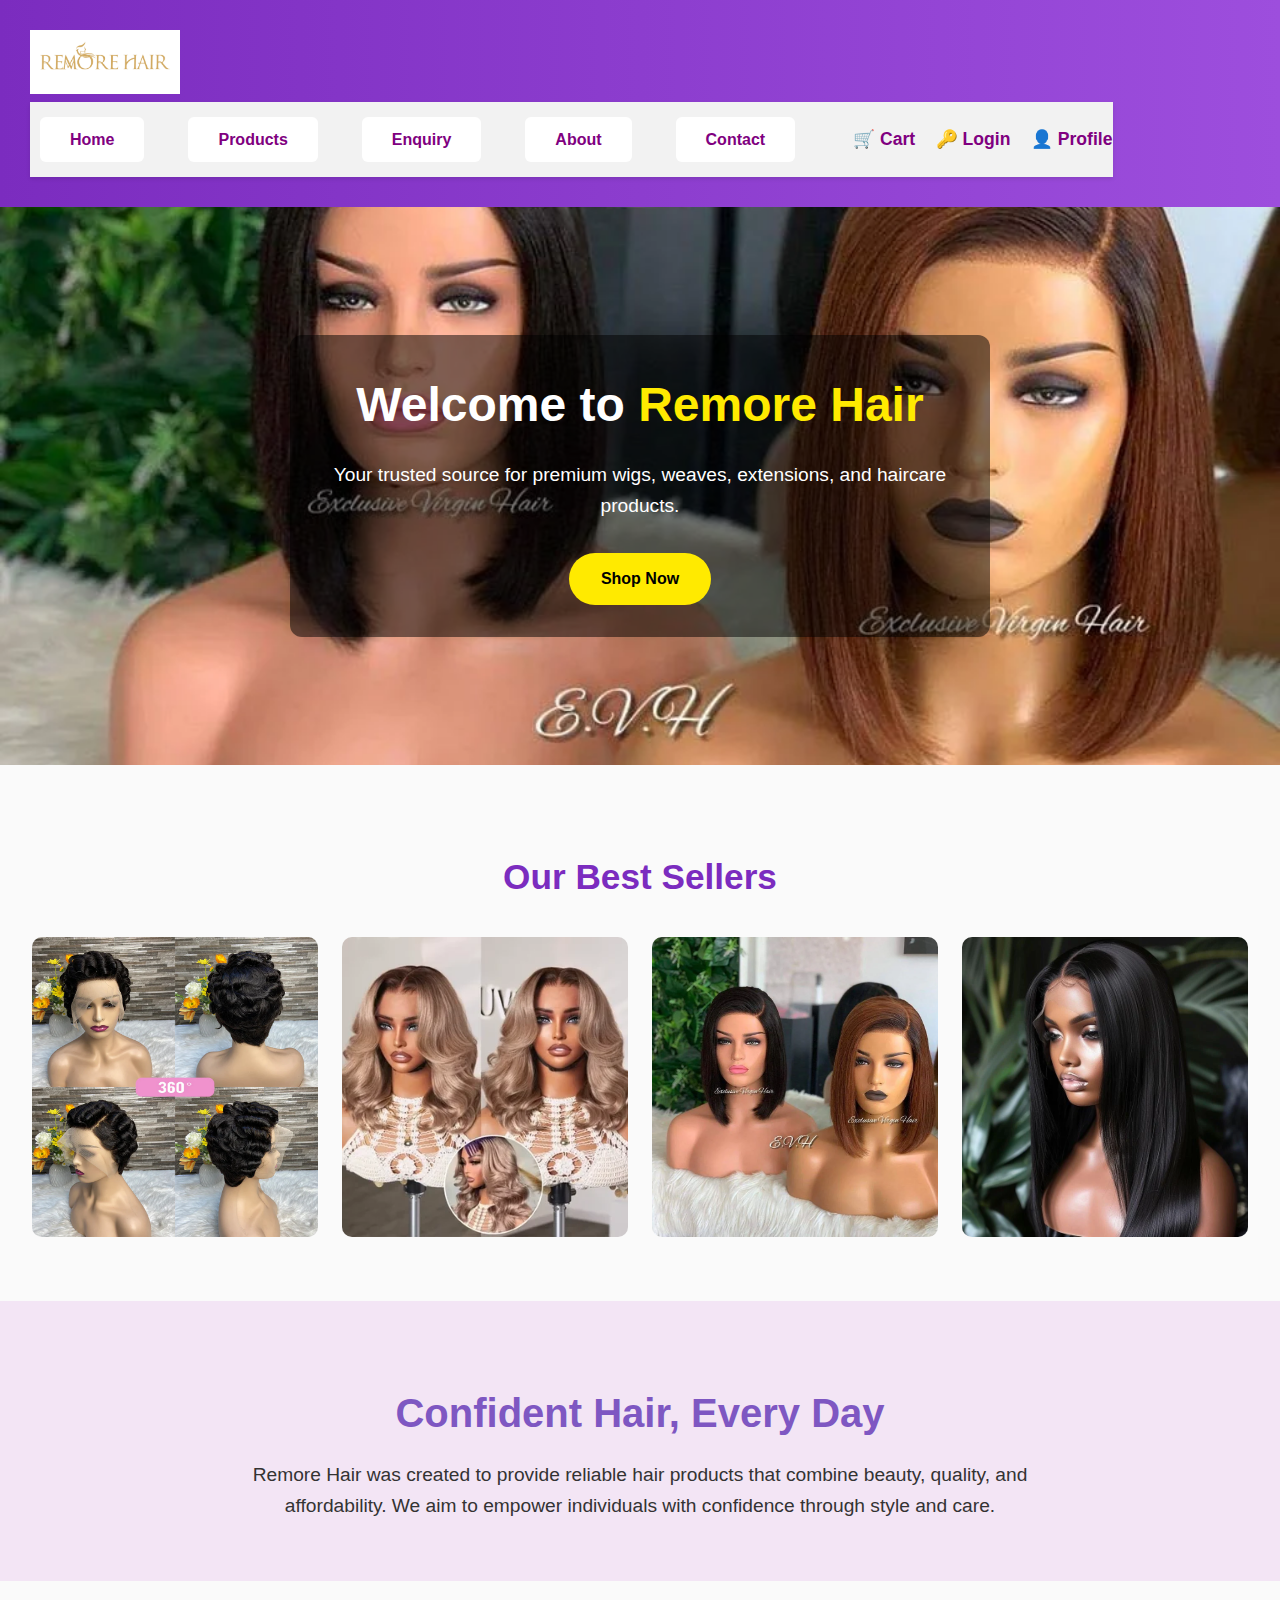
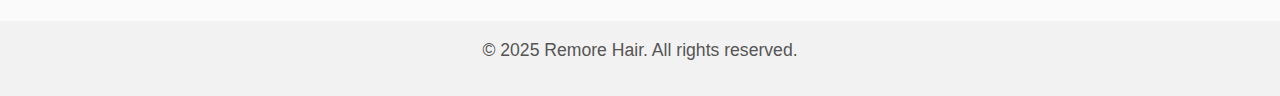
<file: WEB P2/Web/index.html>
<!DOCTYPE html>
<html lang="en">
<head>
  <meta charset="UTF-8" />
  <meta name="viewport" content="width=device-width, initial-scale=1.0" />
  <title>Remore Hair - Homepage</title>
  <link rel="stylesheet" href="css_assests/style.css">
</head>
<body>

  <!-- ===== Header Section ===== -->
  <header>
    <div class="logo">
      <a href="index.html"><img src="_images/Logo_jpeg.webp" alt="Remore Hair Logo" /></a>
    </div>

    <!-- Top Navigation -->
    <nav>
      <ul class="main-nav">
        <li><a href="index.html">Home</a></li>
        <li><a href="products.html">Products</a></li>
        <li><a href="enquiry.html">Enquiry</a></li>
        <li><a href="about.html">About</a></li>
        <li><a href="contact.html">Contact</a></li>
      </ul>

      <!-- Cart / Login / Profile -->
      <div class="user-nav">
        <a href="#" class="icon-link">🛒 Cart</a>
        <a href="#" class="icon-link">🔑 Login</a>
        <a href="#" class="icon-link">👤 Profile</a>
      </div>
    </nav>
  </header>

  <!-- ===== Hero Section ===== -->
  <section class="hero">
    <div class="hero-text">
      <h1>Welcome to <span>Remore Hair</span></h1>
      <p>Your trusted source for premium wigs, weaves, extensions, and haircare products.</p>
      <a href="products.html" class="cta-btn">Shop Now</a>
    </div>
  </section>

  <!-- ===== Gallery Section ===== -->
  <section class="gallery-section">
    <h2>Our Best Sellers</h2>
    <div class="gallery">
      <img src="_images/673BB09E-163B-45B3-8450-CBAEF4046E4A.webp" alt="Hair Product 1">
      <img src="_images/1938538282648449024EKvr1scaZd4cvHCQ.webp" alt="Hair Product 2">
      <img src="_images/kimkpic1.webp" alt="Hair Product 3">
      <img src="_images/WechatIMG2356.webp" alt="Hair Product 4">
    </div>
  </section>

  <!-- ===== About Section ===== -->
  <section class="about">
    <h2>Confident Hair, Every Day</h2>
    <p>Remore Hair was created to provide reliable hair products that combine beauty, quality, and affordability. We aim to empower individuals with confidence through style and care.</p>
  </section>

  <!-- ===== Footer ===== -->
  <footer>
    <p>© 2025 Remore Hair. All rights reserved.</p>
  </footer>

</body>
</html>
</file>
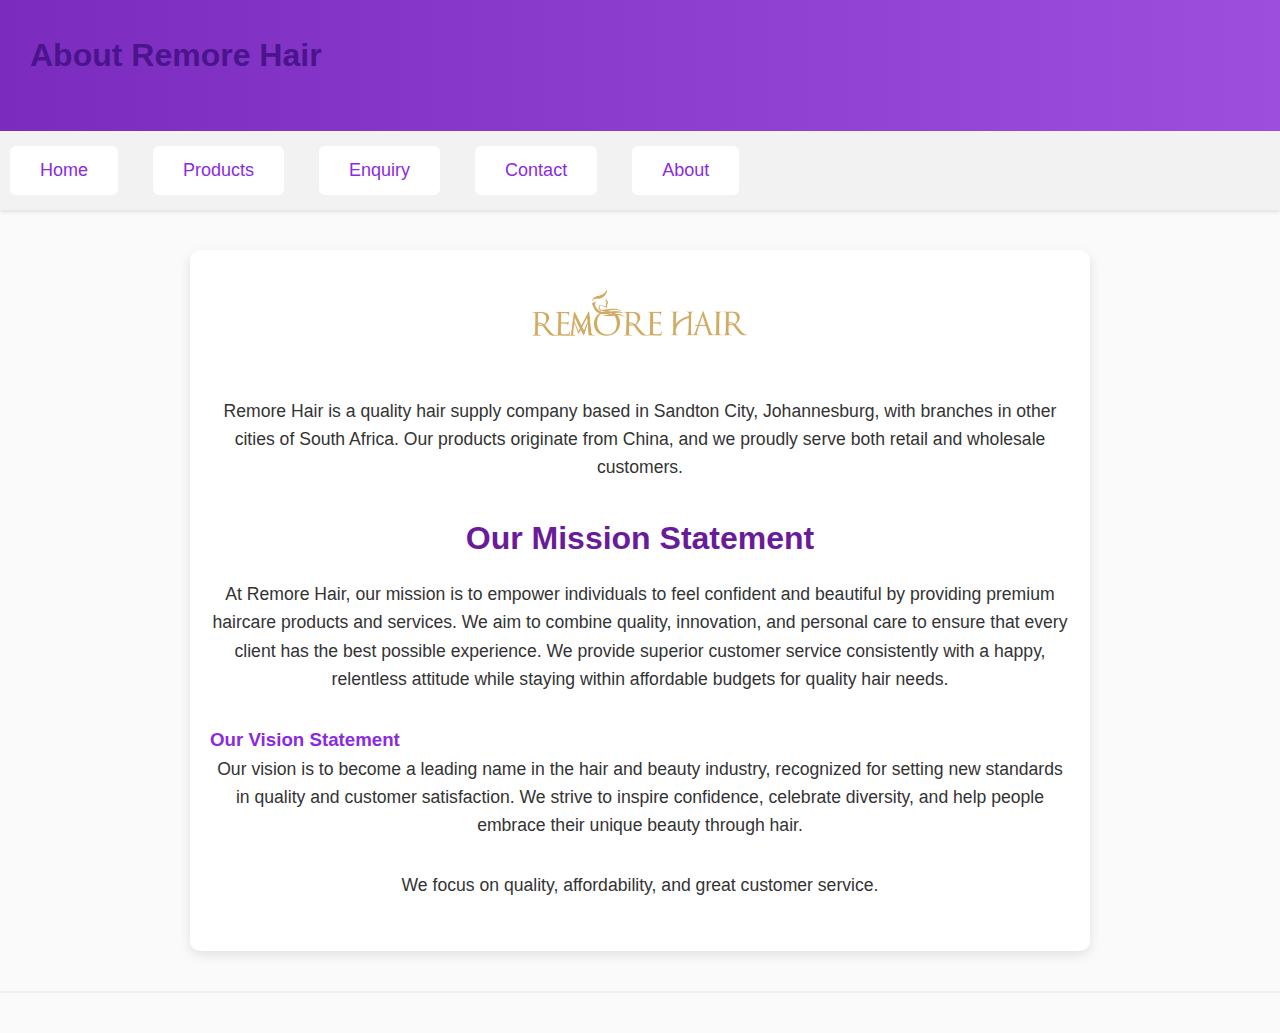
<file: WEB P2/Web/about.html>
<!DOCTYPE html>
<html lang="en">
<head>
  <meta charset="UTF-8">
  <meta name="viewport" content="width=device-width, initial-scale=1.0">
  <title>About</title>
  <link rel="stylesheet" href="css_assests/style.css">
</head>
<body>

  <header>
    <h1>About Remore Hair</h1>
  </header>

  <!-- Navigation Menu -->
  <nav>
    <ul>
      <li><a href="index.html">Home</a></li>
      <li><a href="products.html">Products</a></li>
      <li><a href="enquiry.html">Enquiry</a></li>
      <li><a href="Contact.html">Contact</a></li>
      <li><a href="About.html">About</a></li>
    </ul>
  </nav>

  <div class="container">
    <img src="_images/Logo_jpeg.webp" width="250" alt="Remore Hair Logo">

    <p>
      Remore Hair is a quality hair supply company based in Sandton City, Johannesburg, with
      branches in other cities of South Africa. Our products originate from China, and we proudly
      serve both retail and wholesale customers.
    </p>

    <h2>Our Mission Statement</h2>
    <p>
      At Remore Hair, our mission is to empower individuals to feel confident and beautiful
      by providing premium haircare products and services. We aim to combine quality,
      innovation, and personal care to ensure that every client has the best possible experience.
      We provide superior customer service consistently with a happy, relentless attitude
      while staying within affordable budgets for quality hair needs.
    </p>

    <h3>Our Vision Statement</h3>
    <p>
      Our vision is to become a leading name in the hair and beauty industry, recognized for 
      setting new standards in quality and customer satisfaction. We strive to inspire 
      confidence, celebrate diversity, and help people embrace their unique beauty through hair.
    </p>

    <p>We focus on quality, affordability, and great customer service.</p>
  </div>

  <hr>

</body>
</html>
</file>
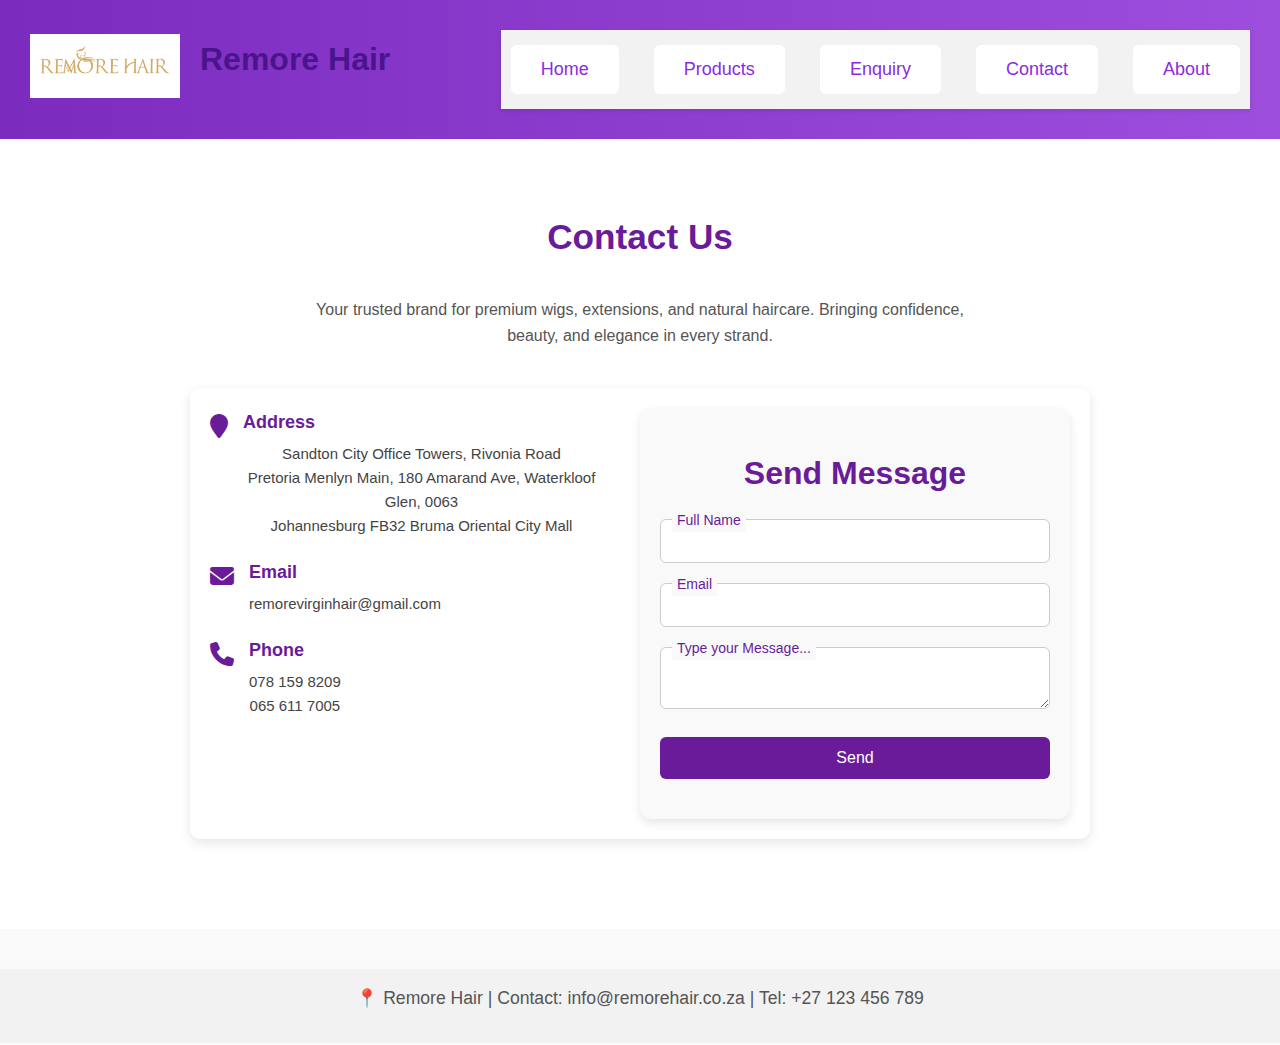
<file: WEB P2/Web/Contact.html>
<!DOCTYPE html>
<html lang="en">
<head>
  <meta charset="UTF-8">
  <meta name="viewport" content="width=device-width, initial-scale=1.0">
  <title>Contact - Remore Hair</title>

  <!-- Font Awesome for icons -->
  <link rel="stylesheet" href="https://cdnjs.cloudflare.com/ajax/libs/font-awesome/6.6.0/css/all.min.css">

  <!-- External stylesheet -->
  <link rel="stylesheet" href="css_assests/style.css">
</head>
<body>

  <!-- HEADER & LOGO -->
  <header>
    <div class="logo-container">
      <a href="index.html">
        <img src="_images/Logo_jpeg.webp" alt="Remore Hair Logo" class="logo">
      </a>
      <h1>Remore Hair</h1>
    </div>

    <!-- Navigation -->
    <nav>
      <ul>
        <li><a href="index.html">Home</a></li>
        <li><a href="products.html">Products</a></li>
        <li><a href="enquiry.html">Enquiry</a></li>
        <li><a href="contact.html">Contact</a></li>
        <li><a href="about.html">About</a></li>
      </ul>
    </nav>
  </header>

  <!-- CONTACT SECTION -->
  <section class="contact">
    <div class="content">
      <h2>Contact Us</h2>
      <p>Your trusted brand for premium wigs, extensions, and natural haircare.  
         Bringing confidence, beauty, and elegance in every strand.
      </p>
    </div>

    <div class="container">
      <!-- Contact Info -->
      <div class="contact-info">
        <div class="box">
          <div class="icon"><i class="fa fa-map-marker"></i></div>
          <div class="text">
            <h3>Address</h3>
            <p>Sandton City Office Towers, Rivonia Road<br>
               Pretoria Menlyn Main, 180 Amarand Ave, Waterkloof Glen, 0063<br>
               Johannesburg FB32 Bruma Oriental City Mall
            </p>
          </div>
        </div>

        <div class="box">
          <div class="icon"><i class="fa fa-envelope"></i></div>
          <div class="text">
            <h3>Email</h3>
            <p>remorevirginhair@gmail.com</p>
          </div>
        </div>

        <div class="box">
          <div class="icon"><i class="fa fa-phone"></i></div>
          <div class="text">
            <h3>Phone</h3>
            <p>078 159 8209<br>065 611 7005</p>
          </div>
        </div>
      </div>

      <!-- Contact Form -->
      <div class="contact-form">
        <form action="send_enquiry.php" method="POST">
          <h2>Send Message</h2>
          <div class="inputbox">
            <input type="text" name="name" required>
            <span>Full Name</span>
          </div>
          <div class="inputbox">
            <input type="email" name="email" required>
            <span>Email</span>
          </div>
          <div class="inputbox">
            <textarea name="message" required></textarea>
            <span>Type your Message...</span>
          </div>
          <div class="inputbox">
            <input type="submit" value="Send">
          </div>
        </form>
      </div>
    </div>
  </section>

  <!-- FOOTER -->
  <footer>
    <p>📍 Remore Hair | Contact: info@remorehair.co.za | Tel: +27 123 456 789</p>
  </footer>

</body>
</html>
</file>
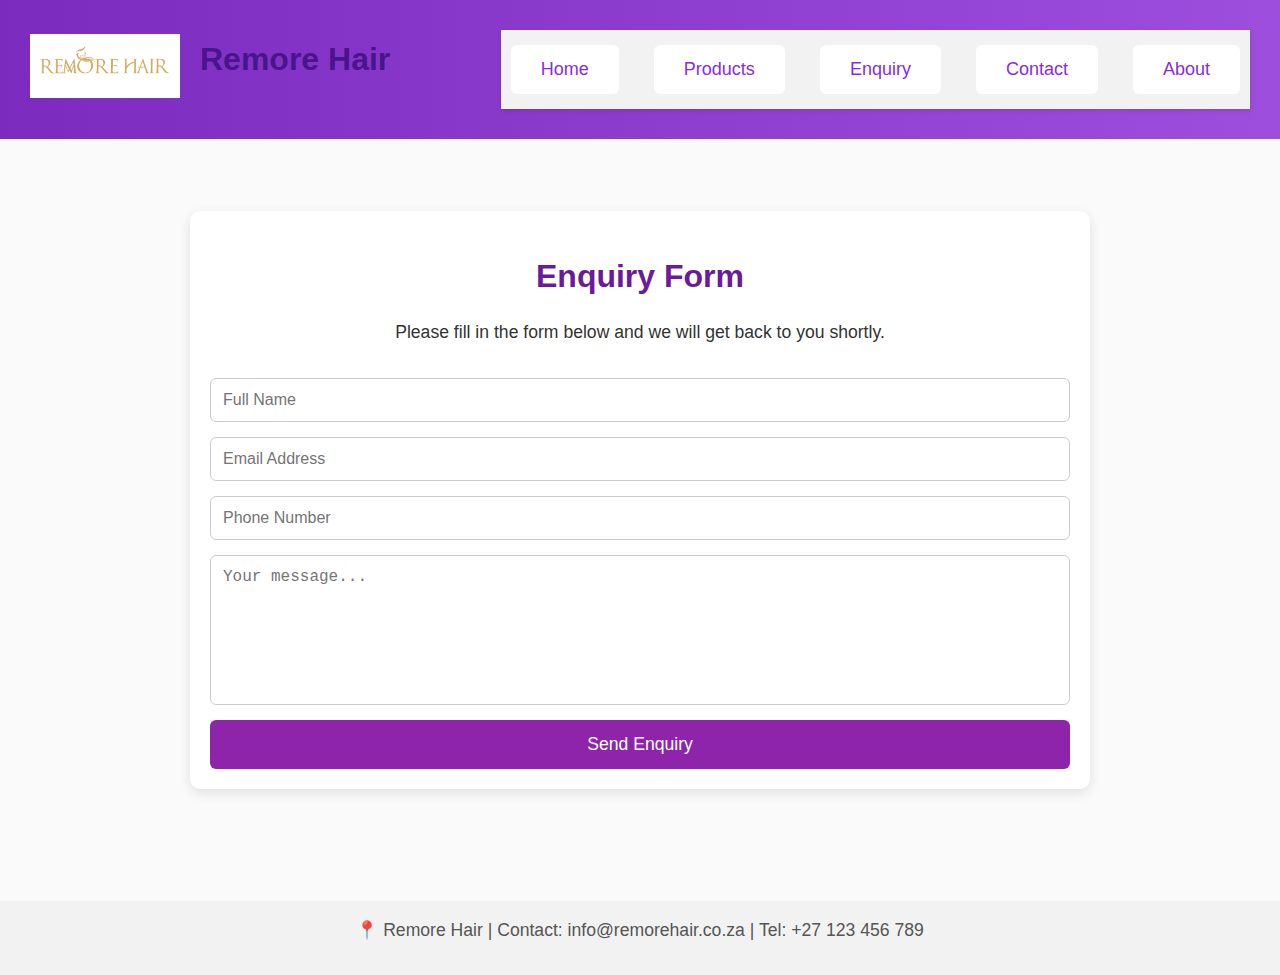
<file: WEB P2/Web/enquiry.html>
<!DOCTYPE html>
<html lang="en">
<head>
  <meta charset="UTF-8" />
  <meta name="viewport" content="width=device-width, initial-scale=1.0" />
  <title>Remore Hair - Enquiry</title>
  <link rel="stylesheet" href="css_assests/style.css">
</head>
<body>
  <header>
    <div class="logo-container">
      <a href="index.html">
        <img src="_images/Logo_jpeg.webp" alt="Remore Hair Logo" class="logo">
      </a>
      <h1>Remore Hair</h1>
    </div>

    <nav>
      <ul>
        <li><a href="index.html">Home</a></li>
        <li><a href="products.html">Products</a></li>
        <li><a href="enquiry.html">Enquiry</a></li>
        <li><a href="contact.html">Contact</a></li>
        <li><a href="about.html">About</a></li>
      </ul>
    </nav>
  </header>

  <main>
    <section class="container">
      <h2>Enquiry Form</h2>
      <p>Please fill in the form below and we will get back to you shortly.</p>

      <form action="send_enquiry.php" method="POST" class="enquiry-form">
        <input type="text" name="name" placeholder="Full Name" required>
        <input type="email" name="email" placeholder="Email Address" required>
        <input type="tel" name="phone" placeholder="Phone Number" required>
        <textarea name="message" placeholder="Your message..." required></textarea>
        <button type="submit">Send Enquiry</button>
      </form>
    </section>
  </main>

  <footer>
    <p>📍 Remore Hair | Contact: info@remorehair.co.za | Tel: +27 123 456 789</p>
  </footer>
</body>
</html>
</file>
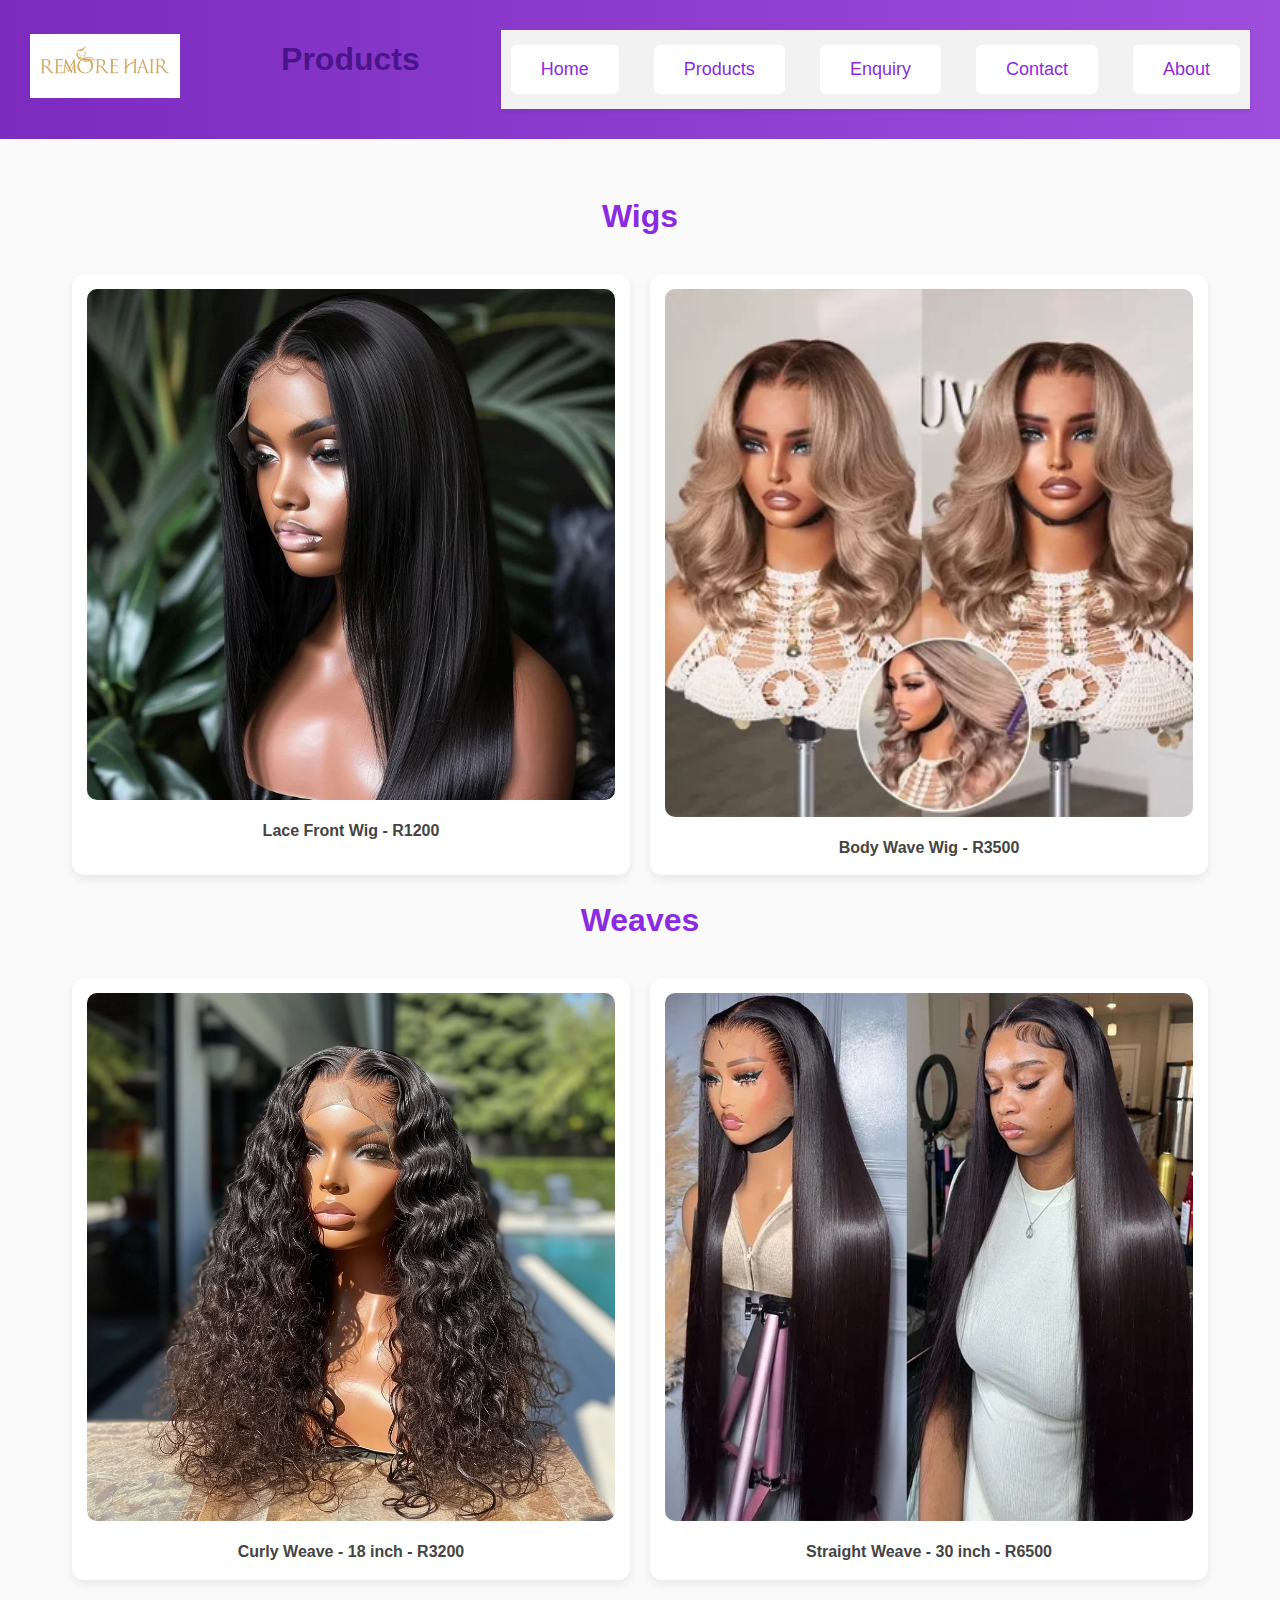
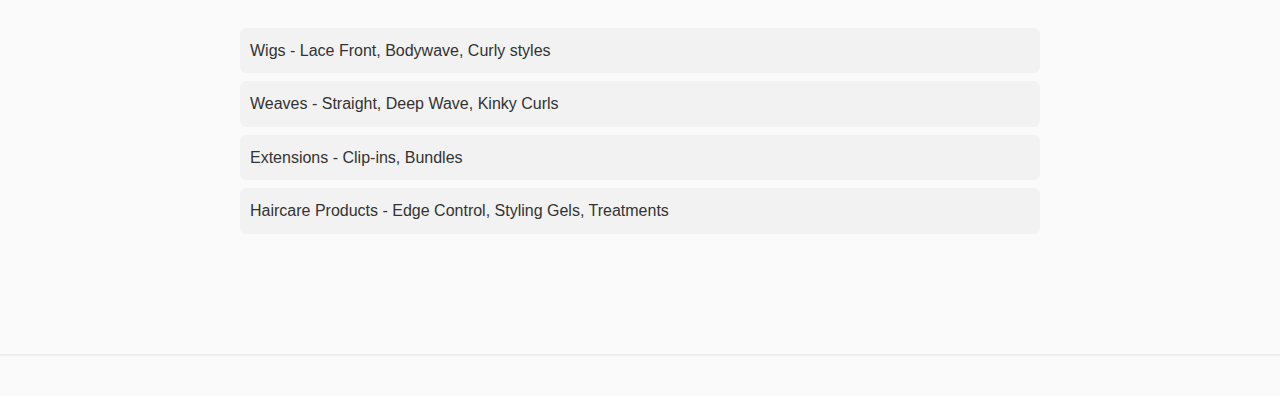
<file: WEB P2/Web/products.html>
<!DOCTYPE html>
<html lang="en">
<head>
  <meta charset="UTF-8" />
  <meta name="viewport" content="width=device-width, initial-scale=1.0" />
  <title>Remore Hair - Products</title>
  <link rel="stylesheet" href="css_assests/style.css">
</head>
<body>
  <header>
  <div class="logo-container">
    <a href="index.html">
      <img src="_images/Logo_jpeg.webp" alt="Remore Hair Logo" class="logo">
    </a>
  </div>

  <h1>Products</h1>

  <nav>
    <ul>
      <li><a href="index.html">Home</a></li>
      <li><a href="products.html">Products</a></li>
      <li><a href="enquiry.html">Enquiry</a></li>
      <li><a href="contact.html">Contact</a></li>
      <li><a href="about.html">About</a></li>
    </ul>
  </nav>
</header>


  <main>
    <section>
      <h2>Wigs</h2>
      <div class="product-grid">
        <figure>
          <img src="_images/WechatIMG2356.webp" alt="Lace Front Wig">
          <figcaption>Lace Front Wig - R1200</figcaption>
        </figure>

        <figure>
          <img src="_images/1938538282648449024EKvr1scaZd4cvHCQ.webp" alt="Body Wave Wig">
          <figcaption>Body Wave Wig - R3500</figcaption>
        </figure>
      </div>
    </section>

    <section>
      <h2>Weaves</h2>
      <div class="product-grid">
        <figure>
          <img src="_images/IMG-8173.webp" alt="Curly Weave">
          <figcaption>Curly Weave - 18 inch - R3200</figcaption>
        </figure>

        <figure>
          <img src="_images/63dd265ccb32ff1dd4d02eabd82504e_68778e2e-190f-42dd-bdae-faa5df00166e.webp" alt="Straight Weave">
          <figcaption>Straight Weave - 30 inch - R6500</figcaption>
        </figure>
      </div>
    </section>

    <ul class="product-list">
      <li>Wigs - Lace Front, Bodywave, Curly styles</li>
      <li>Weaves - Straight, Deep Wave, Kinky Curls</li>
      <li>Extensions - Clip-ins, Bundles</li>
      <li>Haircare Products - Edge Control, Styling Gels, Treatments</li>
    </ul>
  </main>

  <hr>
</body>
</html>
</file>
<file: WEB P2/Web/css_assests/style.css>
/* ===== CSS RESET ===== */
* {
  margin: 0;
  padding: 0;
  box-sizing: border-box;
}

html {
  font-size: 16px;
  scroll-behavior: smooth;
}

body {
  font-family: 'Segoe UI', Tahoma, sans-serif;
  line-height: 1.6;
  background-color: #fff;
  color: #333;
}

/* ===== Header ===== */
header {
  background: linear-gradient(90deg, #7b2cbf, #9d4edd);
  color: #fff;
  display: flex;
  align-items: center;
  justify-content: space-between;
  padding: 1rem 5%;
  position: sticky;
  top: 0;
  z-index: 1000;
}

.logo img {
  width: 150px;
  height: auto;
}

nav {
  display: flex;
  align-items: center;
  gap: 2rem;
}

.main-nav {
  list-style: none;
  display: flex;
  gap: 1.5rem;
}

.main-nav li a {
  color: #fff;
  text-decoration: none;
  font-weight: 600;
  font-size: 1rem;
  transition: color 0.3s ease;
}

.main-nav li a:hover {
  color: #ffea00;
}

.user-nav .icon-link {
  color: #fff;
  text-decoration: none;
  margin-left: 1rem;
  font-size: 1.1rem;
}

.user-nav .icon-link:hover {
  color: #ffea00;
}

/* ===== Hero Section ===== */
.hero {
  background: url('../_images/kimkpic1.webp') center/cover no-repeat;
  color: #fff;
  text-align: center;
  padding: 8rem 1rem;
  display: flex;
  justify-content: center;
  align-items: center;
}

.hero-text {
  max-width: 700px;
  background: rgba(0, 0, 0, 0.5);
  padding: 2rem;
  border-radius: 12px;
}

.hero-text h1 {
  font-size: 3rem;
  margin-bottom: 1rem;
}

.hero-text span {
  color: #ffea00;
}

.hero-text p {
  font-size: 1.2rem;
  margin-bottom: 2rem;
}

.cta-btn {
  display: inline-block;
  padding: 0.8rem 2rem;
  background: #ffea00;
  color: #000;
  text-decoration: none;
  font-weight: bold;
  border-radius: 30px;
  transition: background 0.3s;
}

.cta-btn:hover {
  background: #fff;
}

/* ===== Gallery Section ===== */
.gallery-section {
  text-align: center;
  padding: 4rem 2rem;
}

.gallery-section h2 {
  font-size: 2.2rem;
  margin-bottom: 2rem;
  color: #7b2cbf;
}

.gallery {
  display: grid;
  grid-template-columns: repeat(4, 1fr);
  gap: 1.5rem;
}

.gallery img {
  width: 100%;
  height: 300px;
  object-fit: cover;
  border-radius: 10px;
  transition: transform 0.4s ease, box-shadow 0.4s ease;
}

.gallery img:hover {
  transform: scale(1.05);
  box-shadow: 0 10px 20px rgba(0, 0, 0, 0.3);
}

/* ===== About Section ===== */
.about {
  padding: 4rem 10%;
  text-align: center;
  background: #f9f9f9;
}

.about h2 {
  font-size: 2rem;
  margin-bottom: 1rem;
  color: #7b2cbf;
}

.about p {
  font-size: 1.1rem;
  max-width: 800px;
  margin: 0 auto;
}

/* ===== Footer ===== */
footer {
  background: #333;
  color: #fff;
  text-align: center;
  padding: 1.5rem 0;
  font-size: 0.9rem;
}

/* ===== Responsive Design ===== */

/* Tablet (768px and below) */
@media (max-width: 768px) {
  nav {
    flex-direction: column;
    gap: 1rem;
  }

  .main-nav {
    flex-direction: column;
    align-items: center;
  }

  .hero-text h1 {
    font-size: 2.2rem;
  }

  .gallery {
    grid-template-columns: repeat(2, 1fr);
  }
}

/* Mobile (480px and below) */
@media (max-width: 480px) {
  header {
    flex-direction: column;
    text-align: center;
  }

  .hero {
    padding: 5rem 1rem;
  }

  .hero-text h1 {
    font-size: 1.8rem;
  }

  .hero-text p {
    font-size: 1rem;
  }

  .gallery {
    grid-template-columns: 1fr;
  }

  .gallery img {
    height: 250px;
  }
}



/* ===== About Section ===== */
.about {
  padding: 60px 20px;
  text-align: center;
  background: #f3e5f5;
}

.about h2 {
  font-size: 2.5rem;
  color: #7e57c2;
  margin-bottom: 15px;
}

.about p {
  max-width: 800px;
  margin: 0 auto;
  font-size: 1.2rem;
}

/* ===== Footer ===== */
footer {
  background: #7e57c2;
  color: white;
  text-align: center;
  padding: 20px;
  font-size: 0.9rem;
}

/* ===== Responsive ===== */
@media (max-width: 768px) {
  header {
    flex-direction: column;
    text-align: center;
  }

  nav {
    flex-direction: column;
    gap: 10px;
  }

  .main-nav {
    flex-direction: column;
    gap: 15px;
  }

  .user-nav {
    justify-content: center;
  }

  .hero h1 {
    font-size: 2.2rem;
  }

  .gallery img {
    height: 200px;
  }
}

@media (max-width: 480px) {
  .hero h1 {
    font-size: 1.8rem;
  }

  .cta-btn {
    padding: 10px 20px;
  }

  .gallery img {
    height: 180px;
  }
}
/* =========================
   Base Reset & Global Styles
========================= */
* {
  margin: 0;
  padding: 0;
  box-sizing: border-box;
}

body {
  font-family: Arial, sans-serif;
  background: #fafafa;
  color: #333;
  line-height: 1.6;
  margin: 0;
}

/* =========================
   Header & Navigation
========================= */
header {
  background-color: beige;
  padding: 2rem;
  text-align: center;
}

header h1 {
  font-size: 2.5rem;
  margin-bottom: 1rem;
  color: #4a148c;
}

nav ul {
  list-style: none;
  display: flex;
  justify-content: center;
  flex-wrap: wrap;
  gap: 15px;
}

nav ul li a {
  display: inline-block;
  padding: 10px 30px;
  background-color: #8e24aa;
  color: #fff;
  border-radius: 8px;
  text-decoration: none;
  font-size: 1.2rem;
  transition: background 0.3s ease;
}

nav ul li a:hover {
  background-color: #ab47bc;
}

/* =========================
   Product Section
========================= */
main {
  padding: 2rem;
  max-width: 1200px;
  margin: 0 auto;
}

h2 {
  text-align: center;
  font-size: 2rem;
  color: #6a1b9a;
  margin: 3rem 0 2rem;
}

.product-grid {
  display: grid;
  grid-template-columns: repeat(auto-fit, minmax(250px, 1fr));
  gap: 20px;
}

figure {
  background: #fff;
  padding: 15px;
  border-radius: 12px;
  text-align: center;
  box-shadow: 0 4px 10px rgba(0, 0, 0, 0.08);
  transition: transform 0.3s;
}

figure:hover {
  transform: translateY(-5px);
}

figure img {
  width: 100%;
  height: auto;
  border-radius: 10px;
}

figcaption {
  margin-top: 10px;
  font-weight: bold;
  color: #444;
}
/* =========================
   Logo Styling
========================= */
.logo-container {
  display: flex;
  align-items: center;
}

.logo {
  width: 150px;
  height: auto;
  margin-right: 20px;
}

/* Adjust header layout to align logo, title, and nav nicely */
header {
  background-color: beige;
  padding: 1.5rem 2rem;
  display: flex;
  justify-content: space-between;
  align-items: center;
  flex-wrap: wrap;
}

header h1 {
  font-size: 2rem;
  color: #4a148c;
  margin: 0;
}

/* Make sure nav stays aligned */
nav ul {
  list-style: none;
  display: flex;
  gap: 15px;
}

nav ul li a {
  padding: 10px 25px;
  background-color: #8e24aa;
  color: #fff;
  border-radius: 8px;
  text-decoration: none;
  font-size: 1.1rem;
  transition: background 0.3s ease;
}

nav ul li a:hover {
  background-color: #ab47bc;
}

/* Responsive logo size for smaller screens */
@media (max-width: 768px) {
  .logo {
    width: 120px;
    margin-bottom: 10px;
  }

  header {
    flex-direction: column;
    text-align: center;
  }
}

/* =========================
   Product List
========================= */
.product-list {
  list-style: none;
  max-width: 800px;
  margin: 3rem auto;
}

.product-list li {
  background: #f2f2f2;
  margin: 8px 0;
  padding: 10px;
  border-radius: 6px;
  font-size: 1rem;
}

/* =========================
   Responsive Design
========================= */
@media (max-width: 1024px) {
  header h1 {
    font-size: 2rem;
  }

  nav ul li a {
    font-size: 1rem;
    padding: 8px 20px;
  }
}

@media (max-width: 768px) {
  nav ul {
    flex-direction: column;
  }

  .product-grid {
    grid-template-columns: 1fr;
  }
}

@media (max-width: 480px) {
  body {
    font-size: 0.9rem;
  }

  header {
    padding: 1.5rem;
  }

  header h1 {
    font-size: 1.8rem;
  }

  nav ul li a {
    width: 100%;
    text-align: center;
  }
}
/* =========================
   Enquiry Form Styles
========================= */
.container {
  max-width: 800px;
  margin: 40px auto;
  padding: 2rem;
  background: #fff;
  border-radius: 12px;
  box-shadow: 0 4px 10px rgba(0,0,0,0.1);
}

.container h2 {
  color: #6a1b9a;
  font-size: 2rem;
  margin-bottom: 1rem;
  text-align: center;
}

.container p {
  text-align: center;
  margin-bottom: 2rem;
}

.enquiry-form {
  display: grid;
  gap: 15px;
}

.enquiry-form input,
.enquiry-form textarea {
  width: 100%;
  padding: 12px;
  border: 1px solid #ccc;
  border-radius: 6px;
  font-size: 1rem;
}

.enquiry-form textarea {
  resize: none;
  height: 150px;
}

.enquiry-form button {
  background: #8e24aa;
  color: #fff;
  padding: 14px;
  border: none;
  border-radius: 6px;
  font-size: 1.1rem;
  cursor: pointer;
  transition: background 0.3s ease;
}

.enquiry-form button:hover {
  background: #ab47bc;
}

/* =========================
   Footer Styles
========================= */
footer {
  margin-top: 40px;
  background: #f2f2f2;
  text-align: center;
  padding: 15px;
  font-size: 0.9rem;
  color: #555;
}

/* Responsive footer */
@media (max-width: 600px) {
  footer {
    font-size: 0.8rem;
    padding: 10px;
  }
}
/* =========================
   Contact Page
========================= */

.contact {
  padding: 50px 20px;
  background: #fff;
}

.contact .content {
  text-align: center;
  margin-bottom: 30px;
}

.contact .content h2 {
  font-size: 2.2rem;
  color: #6a1b9a;
}

.contact .content p {
  font-size: 1rem;
  color: #555;
  max-width: 700px;
  margin: 0 auto;
}

.contact .container {
  display: flex;
  flex-wrap: wrap;
  justify-content: center;
  gap: 40px;
  margin-top: 40px;
}

.contact-info, .contact-form {
  flex: 1;
  min-width: 320px;
}

.contact-info .box {
  display: flex;
  align-items: flex-start;
  margin-bottom: 20px;
}

.contact-info .icon {
  font-size: 24px;
  color: #6a1b9a;
  margin-right: 15px;
}

.contact-info .text h3 {
  margin: 0;
  font-size: 18px;
  color: #6a1b9a;
}

.contact-info .text p {
  margin: 5px 0 0;
  font-size: 15px;
  color: #444;
}

.contact-form {
  background: #f9f9f9;
  padding: 20px;
  border-radius: 12px;
  box-shadow: 0 4px 10px rgba(0,0,0,0.1);
}

.contact-form h2 {
  color: #6a1b9a;
  margin-bottom: 20px;
  text-align: center;
}

.contact-form .inputbox {
  position: relative;
  margin-bottom: 20px;
}

.contact-form .inputbox input,
.contact-form .inputbox textarea {
  width: 100%;
  padding: 12px;
  border: 1px solid #ccc;
  border-radius: 6px;
  font-size: 16px;
  outline: none;
}

.contact-form .inputbox span {
  position: absolute;
  left: 12px;
  top: -10px;
  font-size: 14px;
  background: #f9f9f9;
  padding: 0 5px;
  color: #6a1b9a;
}

.contact-form .inputbox input[type="submit"] {
  background: #6a1b9a;
  color: #fff;
  cursor: pointer;
  border: none;
  transition: background 0.3s ease;
}

.contact-form .inputbox input[type="submit"]:hover {
  background: #4a148c;
}

/* Responsive Contact Layout */
@media (max-width: 768px) {
  .contact .container {
    flex-direction: column;
  }
}
/* ===== CSS RESET ===== */
* {
  margin: 0;
  padding: 0;
  box-sizing: border-box;
}

/* ===== BASE STYLES ===== */
body {
  font-family: Arial, sans-serif;
  line-height: 1.6;
  background: #fafafa;
  color: #333;
}

img {
  max-width: 100%;
  height: auto;
}

/* ===== HEADER ===== */
header {
  background-color: blueviolet;
  padding: 30px;
  text-align: center;
  color: white;
}

header h1 {
  margin-bottom: 20px;
}

/* ===== NAVIGATION ===== */
nav {
  background: #f2f2f2;
  padding: 15px 0;
  text-align: center;
  box-shadow: 0 2px 4px rgba(0,0,0,0.1);
}

nav ul {
  list-style: none;
}

nav ul li {
  display: inline-block;
  margin: 0 10px;
}

nav ul li a {
  text-decoration: none;
  font-size: 18px;
  background: white;
  color: blueviolet;
  padding: 10px 30px;
  border-radius: 6px;
  transition: background 0.3s, color 0.3s;
}

nav ul li a:hover {
  background: #4a148c;
  color: white;
}

/* ===== CONTAINER ===== */
.container {
  max-width: 900px;
  margin: 40px auto;
  padding: 20px;
  background: white;
  border-radius: 10px;
  box-shadow: 0 4px 12px rgba(0,0,0,0.1);
}

.container img {
  display: block;
  margin: 0 auto 20px;
  border-radius: 8px;
}

h2, h3 {
  color: blueviolet;
  margin-top: 20px;
}

p {
  font-size: 1.1rem;
  margin-bottom: 1rem;
}

hr {
  margin: 40px 0;
  border: 1px solid #eee;
}

/* ===== RESPONSIVE DESIGN ===== */

/* Tablet (≤ 768px) */
@media (max-width: 768px) {
  nav ul li {
    display: block;
    margin: 10px 0;
  }

  nav ul li a {
    font-size: 1rem;
    padding: 10px 20px;
    display: block;
    width: 80%;
    margin: 0 auto;
  }

  .container {
    width: 90%;
    padding: 15px;
  }
}

/* Mobile (≤ 480px) */
@media (max-width: 480px) {
  header h1 {
    font-size: 1.8rem;
  }

  p {
    font-size: 1rem;
  }

  nav ul li a {
    font-size: 0.9rem;
    padding: 8px 15px;
  }
}


/* 🔮 Make navigation links purple and visible */
.main-nav li a {
  color: purple; /* 💜 This is the only change */
  font-weight: bold;
}

.main-nav li a:hover {
  color: darkviolet; /* Slightly darker on hover */
}

/* 🔮 Also make Cart, Login, Profile purple */
.user-nav .icon-link {
  color: purple;
  font-weight: bold;
}

.user-nav .icon-link:hover {
  color: darkviolet;
}
</file>
